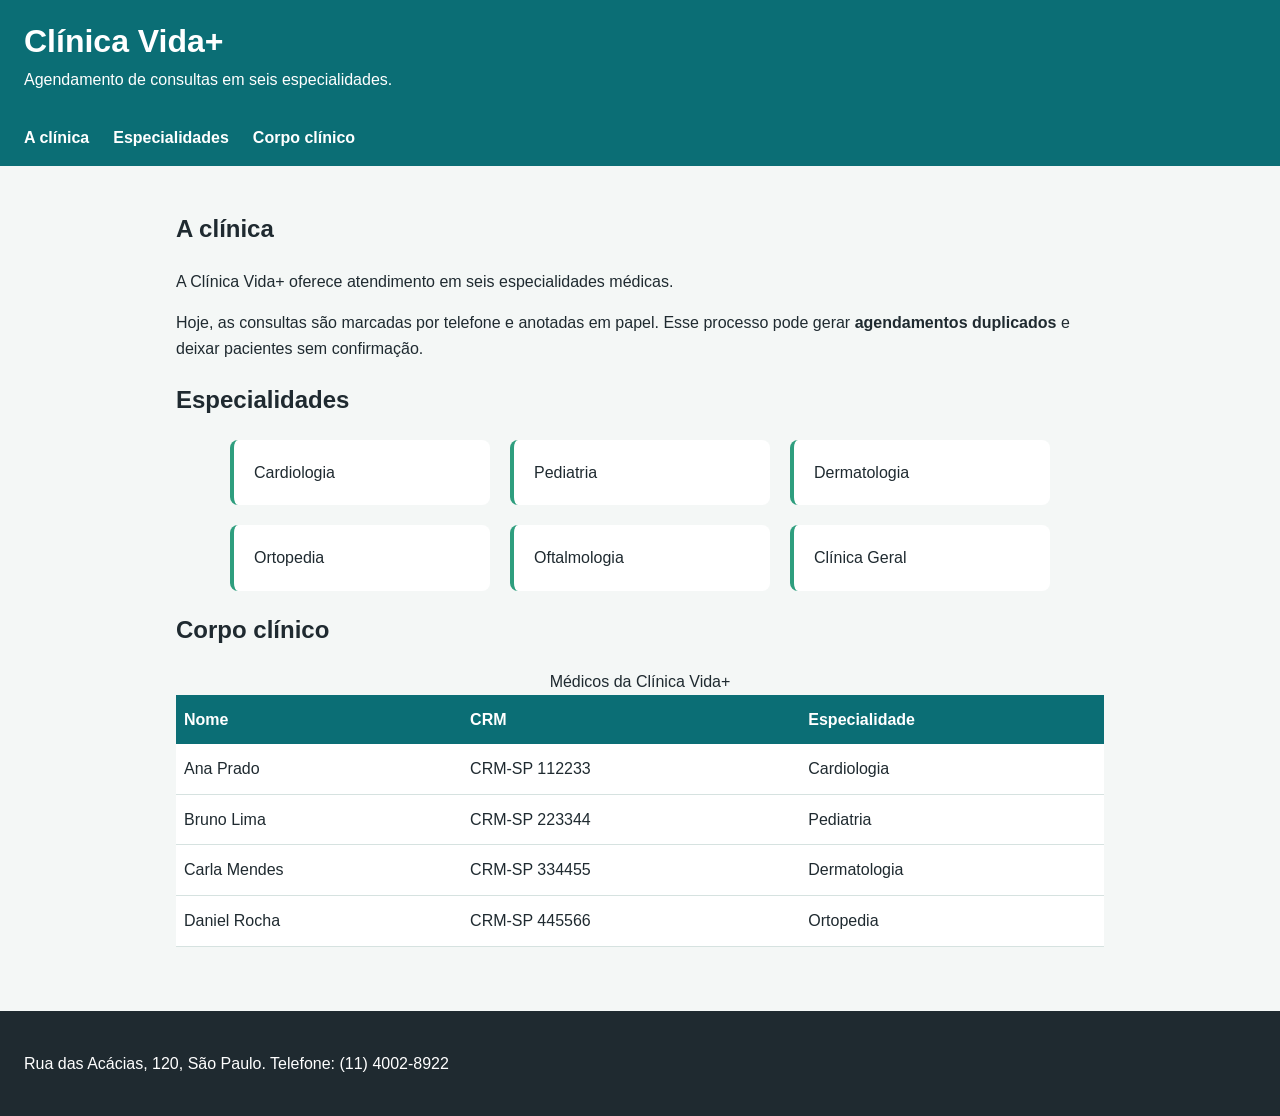
<file: index.html>
<!DOCTYPE html>
<html lang="pt-BR">
<head>
  <meta charset="UTF-8">
  <title>Clínica Vida+</title>
  <link rel="stylesheet" href="assets/css/site.css">
</head>
<body>
  <header>
    <h1>Clínica Vida+</h1>
    <p>Agendamento de consultas em seis especialidades.</p>
  </header>

  <nav>
    <ul>
      <li><a href="#apresentacao">A clínica</a></li>
      <li><a href="#especialidades">Especialidades</a></li>
      <li><a href="#corpo-clinico">Corpo clínico</a></li>
    </ul>
  </nav>

  <main>
        <section id="apresentacao">
      <h2>A clínica</h2>
      <p>A Clínica Vida+ oferece atendimento em seis especialidades médicas.</p>
      <p>Hoje, as consultas são marcadas por telefone e anotadas em papel.
  Esse processo pode gerar <strong>agendamentos duplicados</strong>
  e deixar pacientes sem confirmação.</p>
    </section>

    <section id="especialidades">
      <h2>Especialidades</h2>
      <ul class="lista-especialidades">
        <li>Cardiologia</li>
        <li>Pediatria</li>
        <li>Dermatologia</li>
        <li>Ortopedia</li>
        <li>Oftalmologia</li>
        <li>Clínica Geral</li>
      </ul>
    </section>
      <section id="corpo-clinico">
      <h2>Corpo clínico</h2>
      <table>
        <caption>Médicos da Clínica Vida+</caption>
        <thead>
          <tr>
            <th scope="col">Nome</th>
            <th scope="col">CRM</th>
            <th scope="col">Especialidade</th>
          </tr>
        </thead>
        <tbody>
          <tr>
            <td>Ana Prado</td>
            <td>CRM-SP 112233</td>
            <td>Cardiologia</td>
          </tr>
          <tr>
            <td>Bruno Lima</td>
            <td>CRM-SP 223344</td>
            <td>Pediatria</td>
          </tr>
          <tr>
            <td>Carla Mendes</td>
            <td>CRM-SP 334455</td>
            <td>Dermatologia</td>
          </tr>
          <tr>
            <td>Daniel Rocha</td>
            <td>CRM-SP 445566</td>
            <td>Ortopedia</td>
          </tr>
        </tbody>
      </table>
    </section>
  </main>

  <footer>
    <p>Rua das Acácias, 120, São Paulo. Telefone: (11) 4002-8922</p>
  </footer>
</body>
</html>
</file>
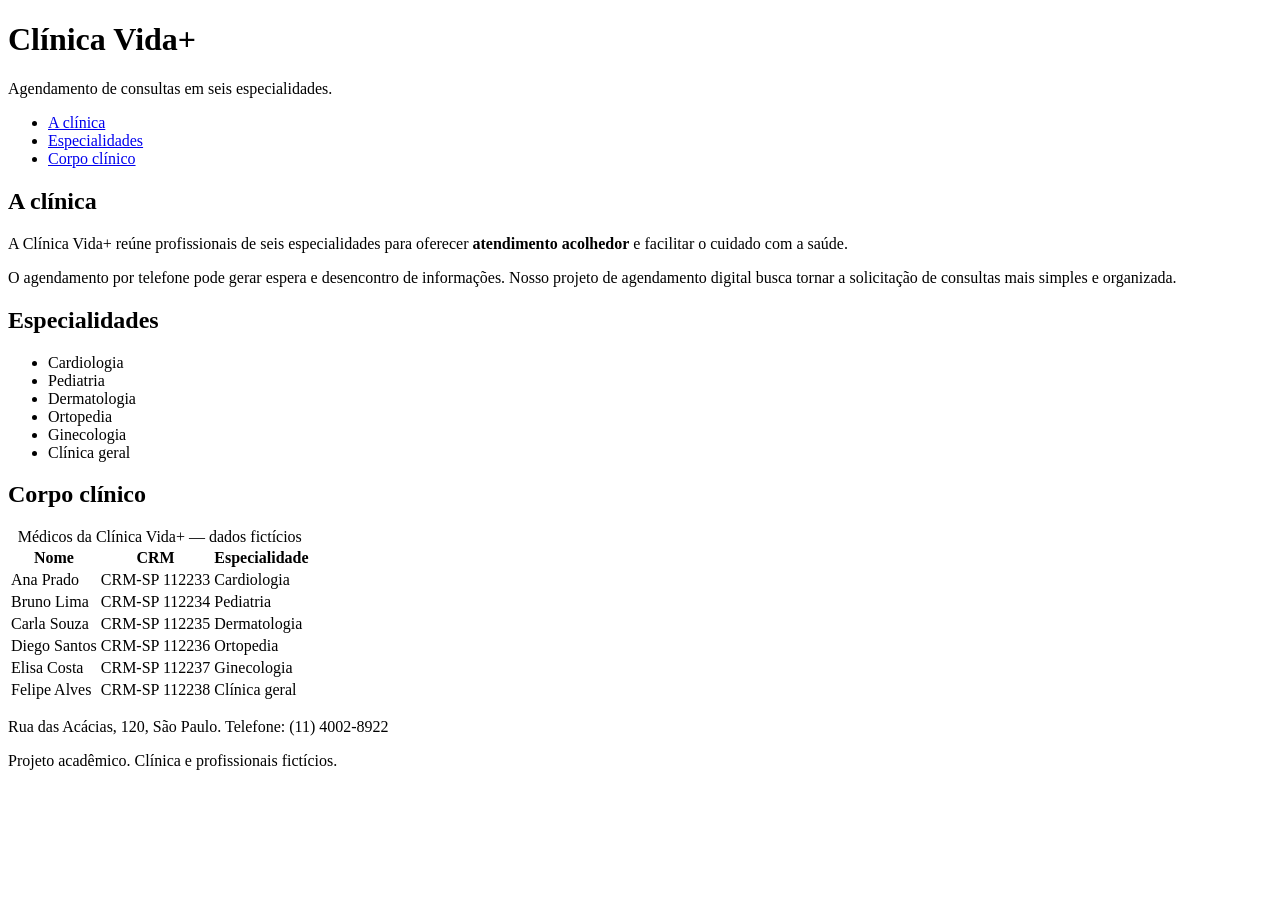
<file: aulas/aula-03/index.html>
<!DOCTYPE html>
<html lang="pt-BR">
<head>
  <meta charset="UTF-8">
  <meta name="viewport" content="width=device-width, initial-scale=1">
  <title>Início | Clínica Vida+</title>


</head>
<body>
<header><h1>Clínica Vida+</h1><p>Agendamento de consultas em seis especialidades.</p></header>
<nav aria-label="Navegação principal"><ul>
<li><a href="index.html#apresentacao">A clínica</a></li>
<li><a href="index.html#especialidades">Especialidades</a></li>
<li><a href="index.html#corpo-clinico">Corpo clínico</a></li>

</ul></nav>
<main>
<section id="apresentacao">
<h2>A clínica</h2>
<p>A Clínica Vida+ reúne profissionais de seis especialidades para oferecer <strong>atendimento acolhedor</strong> e facilitar o cuidado com a saúde.</p>
<p>O agendamento por telefone pode gerar espera e desencontro de informações. Nosso projeto de agendamento digital busca tornar a solicitação de consultas mais simples e organizada.</p>
</section>
<section id="especialidades"><h2>Especialidades</h2>

<ul class="lista-especialidades">
<li>Cardiologia</li>
<li>Pediatria</li>
<li>Dermatologia</li>
<li>Ortopedia</li>
<li>Ginecologia</li>
<li>Clínica geral</li>
</ul></section>
<section id="corpo-clinico"><h2>Corpo clínico</h2>
<div class="tabela-responsiva"><table>
<caption>Médicos da Clínica Vida+ — dados fictícios</caption>
<thead><tr><th scope="col">Nome</th><th scope="col">CRM</th><th scope="col">Especialidade</th></tr></thead>
<tbody><tr><td>Ana Prado</td><td>CRM-SP 112233</td><td>Cardiologia</td></tr>
<tr><td>Bruno Lima</td><td>CRM-SP 112234</td><td>Pediatria</td></tr>
<tr><td>Carla Souza</td><td>CRM-SP 112235</td><td>Dermatologia</td></tr>
<tr><td>Diego Santos</td><td>CRM-SP 112236</td><td>Ortopedia</td></tr>
<tr><td>Elisa Costa</td><td>CRM-SP 112237</td><td>Ginecologia</td></tr>
<tr><td>Felipe Alves</td><td>CRM-SP 112238</td><td>Clínica geral</td></tr></tbody>
</table></div></section>
</main>
<footer><p>Rua das Acácias, 120, São Paulo. Telefone: (11) 4002-8922</p><p>Projeto acadêmico. Clínica e profissionais fictícios.</p></footer>
</body>
</html>
</file>
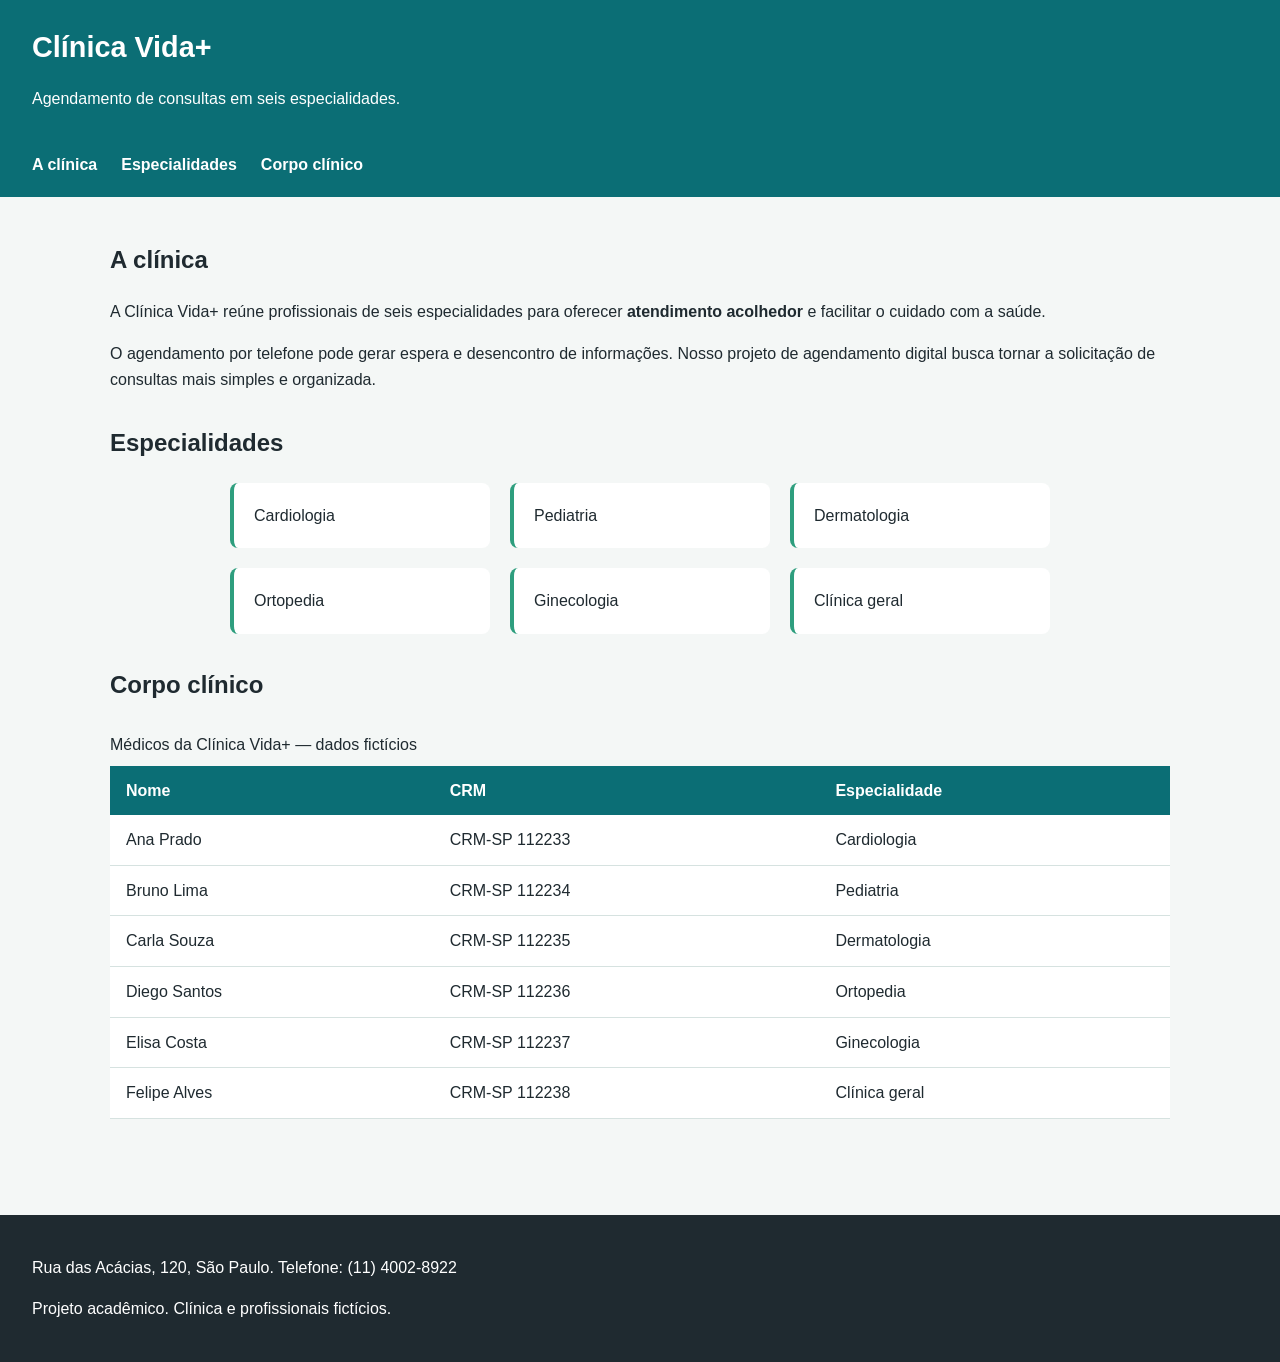
<file: aulas/aula-04/index.html>
<!DOCTYPE html>
<html lang="pt-BR">
<head>
  <meta charset="UTF-8">
  <meta name="viewport" content="width=device-width, initial-scale=1">
  <title>Início | Clínica Vida+</title>
  <link rel="stylesheet" href="assets/css/site.css">

</head>
<body>
<header><h1>Clínica Vida+</h1><p>Agendamento de consultas em seis especialidades.</p></header>
<nav aria-label="Navegação principal"><ul>
<li><a href="index.html#apresentacao">A clínica</a></li>
<li><a href="index.html#especialidades">Especialidades</a></li>
<li><a href="index.html#corpo-clinico">Corpo clínico</a></li>

</ul></nav>
<main>
<section id="apresentacao">
<h2>A clínica</h2>
<p>A Clínica Vida+ reúne profissionais de seis especialidades para oferecer <strong>atendimento acolhedor</strong> e facilitar o cuidado com a saúde.</p>
<p>O agendamento por telefone pode gerar espera e desencontro de informações. Nosso projeto de agendamento digital busca tornar a solicitação de consultas mais simples e organizada.</p>
</section>
<section id="especialidades"><h2>Especialidades</h2>

<ul class="lista-especialidades">
<li>Cardiologia</li>
<li>Pediatria</li>
<li>Dermatologia</li>
<li>Ortopedia</li>
<li>Ginecologia</li>
<li>Clínica geral</li>
</ul></section>
<section id="corpo-clinico"><h2>Corpo clínico</h2>
<div class="tabela-responsiva"><table>
<caption>Médicos da Clínica Vida+ — dados fictícios</caption>
<thead><tr><th scope="col">Nome</th><th scope="col">CRM</th><th scope="col">Especialidade</th></tr></thead>
<tbody><tr><td>Ana Prado</td><td>CRM-SP 112233</td><td>Cardiologia</td></tr>
<tr><td>Bruno Lima</td><td>CRM-SP 112234</td><td>Pediatria</td></tr>
<tr><td>Carla Souza</td><td>CRM-SP 112235</td><td>Dermatologia</td></tr>
<tr><td>Diego Santos</td><td>CRM-SP 112236</td><td>Ortopedia</td></tr>
<tr><td>Elisa Costa</td><td>CRM-SP 112237</td><td>Ginecologia</td></tr>
<tr><td>Felipe Alves</td><td>CRM-SP 112238</td><td>Clínica geral</td></tr></tbody>
</table></div></section>
</main>
<footer><p>Rua das Acácias, 120, São Paulo. Telefone: (11) 4002-8922</p><p>Projeto acadêmico. Clínica e profissionais fictícios.</p></footer>
</body>
</html>
</file>
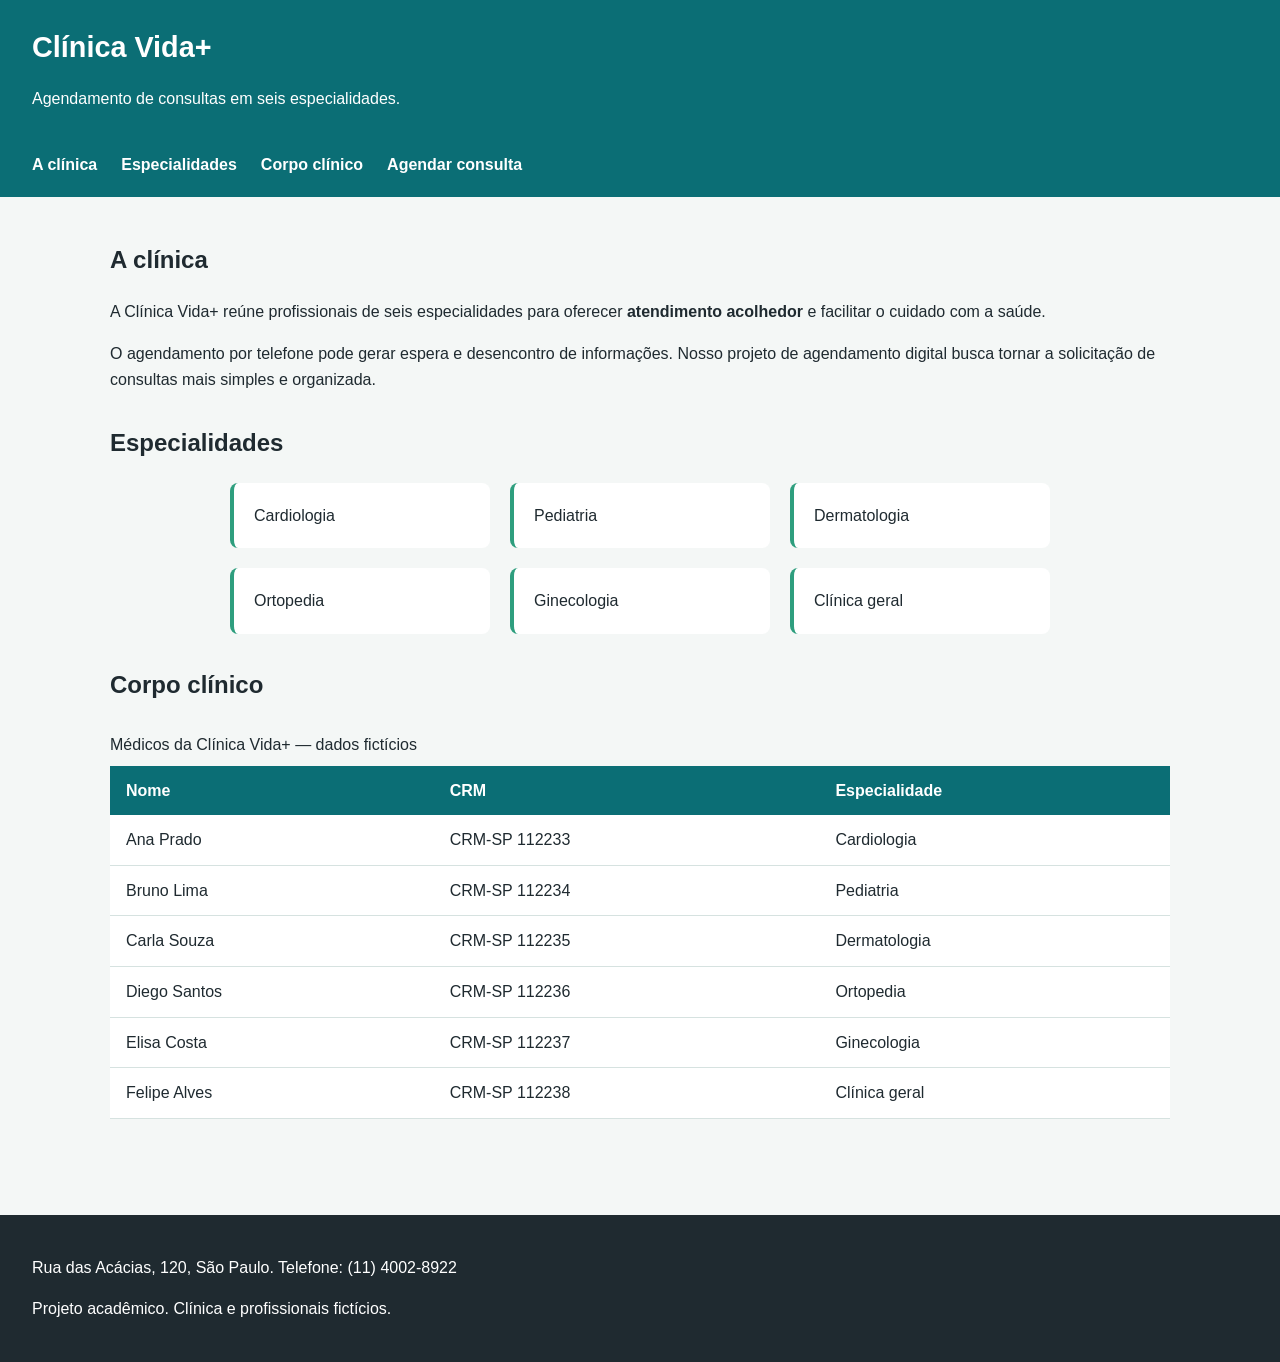
<file: aulas/aula-05/index.html>
<!DOCTYPE html>
<html lang="pt-BR">
<head>
  <meta charset="UTF-8">
  <meta name="viewport" content="width=device-width, initial-scale=1">
  <title>Início | Clínica Vida+</title>
  <link rel="stylesheet" href="assets/css/site.css">

</head>
<body>
<header><h1>Clínica Vida+</h1><p>Agendamento de consultas em seis especialidades.</p></header>
<nav aria-label="Navegação principal"><ul>
<li><a href="index.html#apresentacao">A clínica</a></li>
<li><a href="index.html#especialidades">Especialidades</a></li>
<li><a href="index.html#corpo-clinico">Corpo clínico</a></li>
<li><a href="agendamento.html">Agendar consulta</a></li>
</ul></nav>
<main>
<section id="apresentacao">
<h2>A clínica</h2>
<p>A Clínica Vida+ reúne profissionais de seis especialidades para oferecer <strong>atendimento acolhedor</strong> e facilitar o cuidado com a saúde.</p>
<p>O agendamento por telefone pode gerar espera e desencontro de informações. Nosso projeto de agendamento digital busca tornar a solicitação de consultas mais simples e organizada.</p>
</section>
<section id="especialidades"><h2>Especialidades</h2>

<ul class="lista-especialidades">
<li>Cardiologia</li>
<li>Pediatria</li>
<li>Dermatologia</li>
<li>Ortopedia</li>
<li>Ginecologia</li>
<li>Clínica geral</li>
</ul></section>
<section id="corpo-clinico"><h2>Corpo clínico</h2>
<div class="tabela-responsiva"><table>
<caption>Médicos da Clínica Vida+ — dados fictícios</caption>
<thead><tr><th scope="col">Nome</th><th scope="col">CRM</th><th scope="col">Especialidade</th></tr></thead>
<tbody><tr><td>Ana Prado</td><td>CRM-SP 112233</td><td>Cardiologia</td></tr>
<tr><td>Bruno Lima</td><td>CRM-SP 112234</td><td>Pediatria</td></tr>
<tr><td>Carla Souza</td><td>CRM-SP 112235</td><td>Dermatologia</td></tr>
<tr><td>Diego Santos</td><td>CRM-SP 112236</td><td>Ortopedia</td></tr>
<tr><td>Elisa Costa</td><td>CRM-SP 112237</td><td>Ginecologia</td></tr>
<tr><td>Felipe Alves</td><td>CRM-SP 112238</td><td>Clínica geral</td></tr></tbody>
</table></div></section>
</main>
<footer><p>Rua das Acácias, 120, São Paulo. Telefone: (11) 4002-8922</p><p>Projeto acadêmico. Clínica e profissionais fictícios.</p></footer>
</body>
</html>
</file>
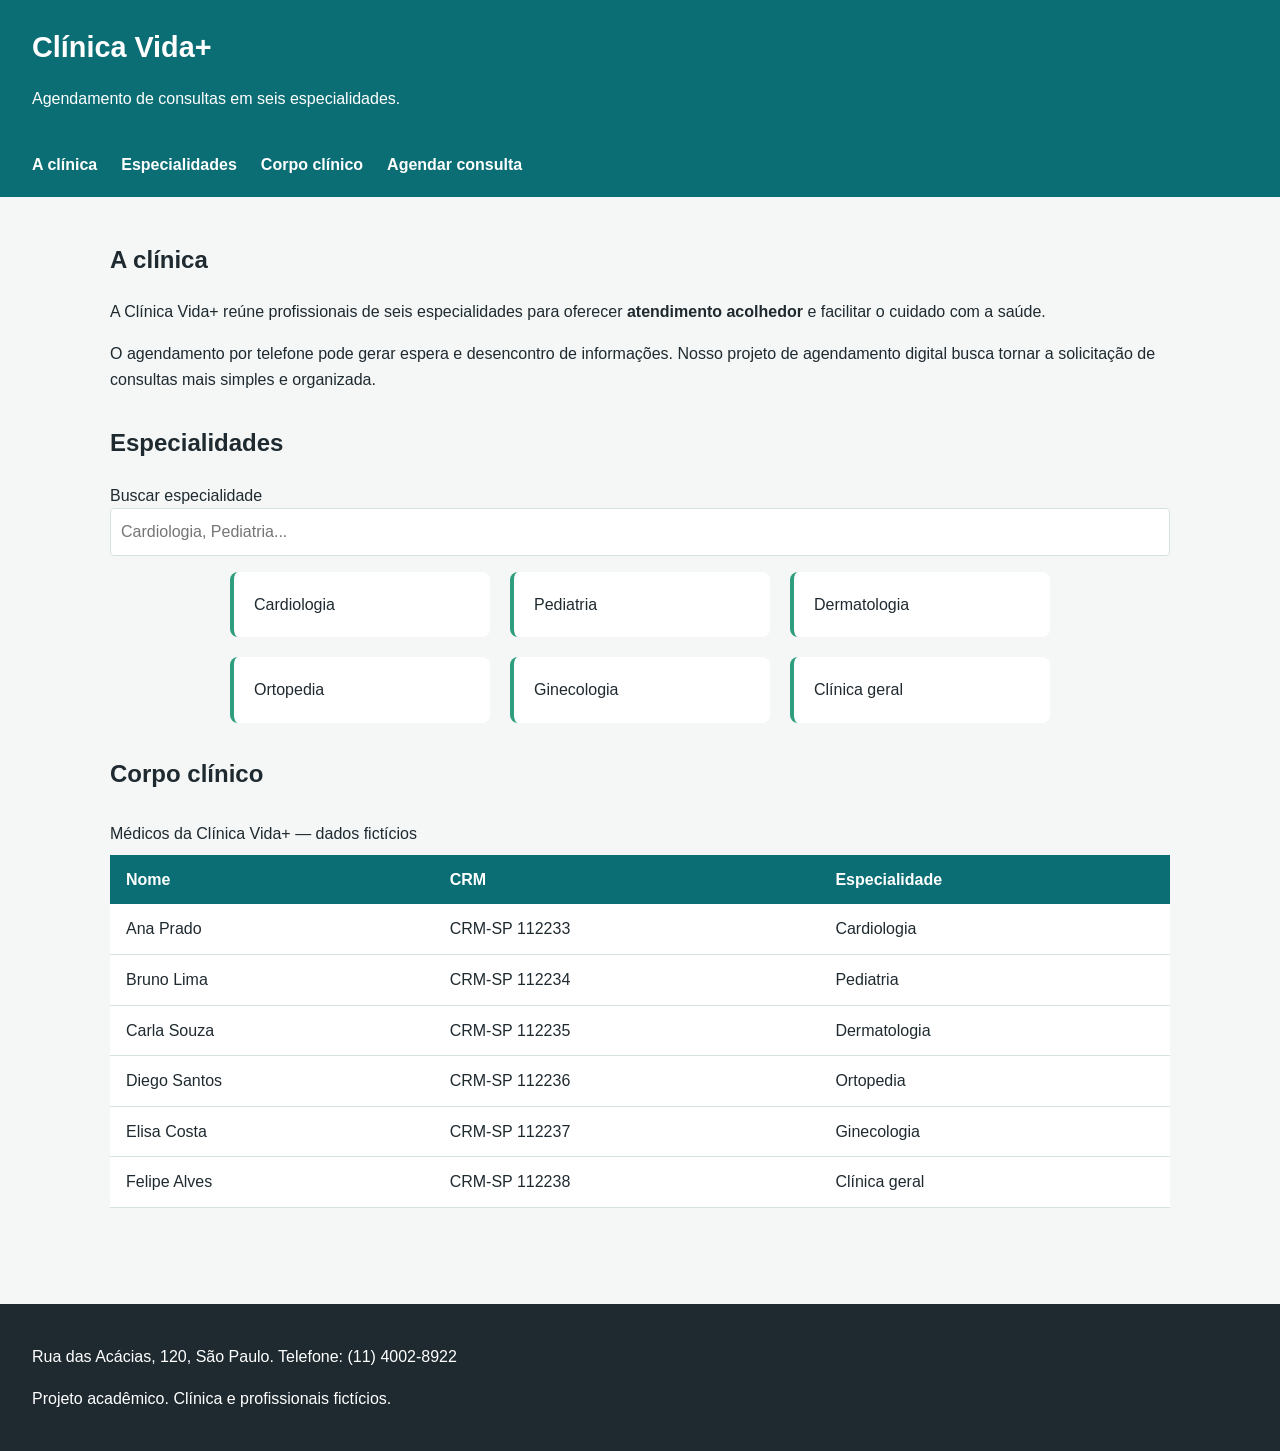
<file: aulas/aula-06/index.html>
<!DOCTYPE html>
<html lang="pt-BR">
<head>
  <meta charset="UTF-8">
  <meta name="viewport" content="width=device-width, initial-scale=1">
  <title>Início | Clínica Vida+</title>
  <link rel="stylesheet" href="assets/css/site.css">
  <script src="assets/js/home.js" defer></script>
</head>
<body>
<header><h1>Clínica Vida+</h1><p>Agendamento de consultas em seis especialidades.</p></header>
<nav aria-label="Navegação principal"><ul>
<li><a href="index.html#apresentacao">A clínica</a></li>
<li><a href="index.html#especialidades">Especialidades</a></li>
<li><a href="index.html#corpo-clinico">Corpo clínico</a></li>
<li><a href="agendamento.html">Agendar consulta</a></li>
</ul></nav>
<main>
<section id="apresentacao">
<h2>A clínica</h2>
<p>A Clínica Vida+ reúne profissionais de seis especialidades para oferecer <strong>atendimento acolhedor</strong> e facilitar o cuidado com a saúde.</p>
<p>O agendamento por telefone pode gerar espera e desencontro de informações. Nosso projeto de agendamento digital busca tornar a solicitação de consultas mais simples e organizada.</p>
</section>
<section id="especialidades"><h2>Especialidades</h2>
<label for="busca-especialidade">Buscar especialidade</label><input type="search" id="busca-especialidade" placeholder="Cardiologia, Pediatria...">
<ul class="lista-especialidades">
<li>Cardiologia</li>
<li>Pediatria</li>
<li>Dermatologia</li>
<li>Ortopedia</li>
<li>Ginecologia</li>
<li>Clínica geral</li>
</ul></section>
<section id="corpo-clinico"><h2>Corpo clínico</h2>
<div class="tabela-responsiva"><table>
<caption>Médicos da Clínica Vida+ — dados fictícios</caption>
<thead><tr><th scope="col">Nome</th><th scope="col">CRM</th><th scope="col">Especialidade</th></tr></thead>
<tbody><tr><td>Ana Prado</td><td>CRM-SP 112233</td><td>Cardiologia</td></tr>
<tr><td>Bruno Lima</td><td>CRM-SP 112234</td><td>Pediatria</td></tr>
<tr><td>Carla Souza</td><td>CRM-SP 112235</td><td>Dermatologia</td></tr>
<tr><td>Diego Santos</td><td>CRM-SP 112236</td><td>Ortopedia</td></tr>
<tr><td>Elisa Costa</td><td>CRM-SP 112237</td><td>Ginecologia</td></tr>
<tr><td>Felipe Alves</td><td>CRM-SP 112238</td><td>Clínica geral</td></tr></tbody>
</table></div></section>
</main>
<footer><p>Rua das Acácias, 120, São Paulo. Telefone: (11) 4002-8922</p><p>Projeto acadêmico. Clínica e profissionais fictícios.</p></footer>
</body>
</html>
</file>
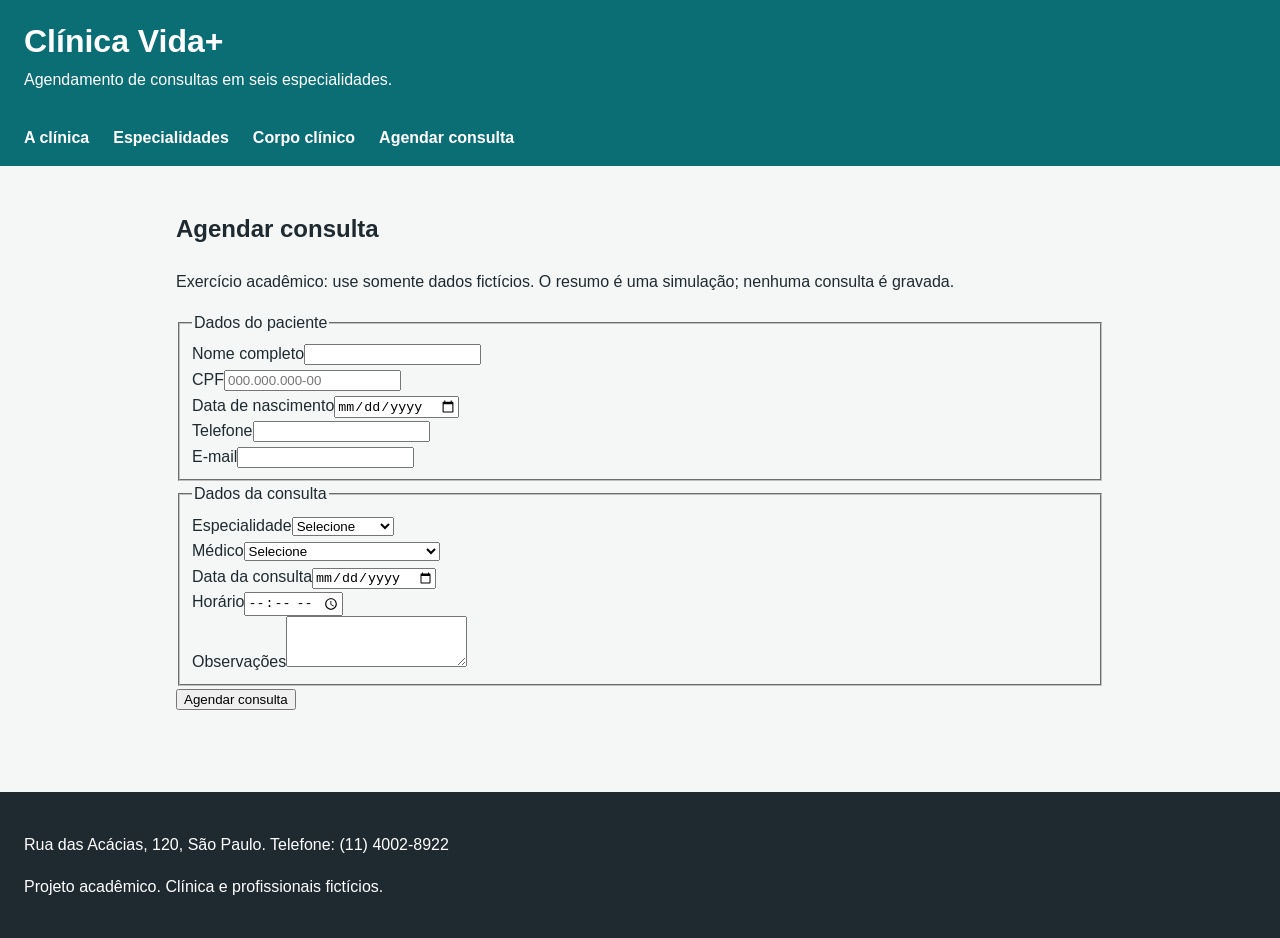
<file: agendamento.html>
<!DOCTYPE html>
<html lang="pt-BR">
<head>
  <meta charset="UTF-8">
  <meta name="viewport" content="width=device-width, initial-scale=1">
  <title>Agendamento | Clínica Vida+</title>
  <link rel="stylesheet" href="assets/css/site.css">
  <script src="assets/js/agendamento.js" defer></script>
</head>
<body>
<header><h1>Clínica Vida+</h1><p>Agendamento de consultas em seis especialidades.</p></header>
<nav aria-label="Navegação principal"><ul>
<li><a href="index.html#apresentacao">A clínica</a></li>
<li><a href="index.html#especialidades">Especialidades</a></li>
<li><a href="index.html#corpo-clinico">Corpo clínico</a></li>
<li><a href="agendamento.html">Agendar consulta</a></li>
</ul></nav>
<main><h2>Agendar consulta</h2>
<p>Exercício acadêmico: use somente dados fictícios. O resumo é uma simulação; nenhuma consulta é gravada.</p>
<form id="form-agendamento" class="form-agendamento" action="#" method="post">
<fieldset><legend>Dados do paciente</legend><div class="form-grid">
<div class="campo"><label for="nome">Nome completo</label><input type="text" id="nome" name="nome" minlength="5" autocomplete="name" required></div>
<div class="campo"><label for="cpf">CPF</label><input type="text" id="cpf" name="cpf" placeholder="000.000.000-00" inputmode="numeric" required aria-describedby="aviso-cpf"><span class="aviso" id="aviso-cpf" aria-live="polite"></span></div>
<div class="campo"><label for="nascimento">Data de nascimento</label><input type="date" id="nascimento" name="nascimento"  required></div>
<div class="campo"><label for="telefone">Telefone</label><input type="tel" id="telefone" name="telefone" autocomplete="tel" required></div>
<div class="campo"><label for="email">E-mail</label><input type="email" id="email" name="email" autocomplete="email" required></div>
</div></fieldset>
<fieldset><legend>Dados da consulta</legend><div class="form-grid">
<div class="campo"><label for="especialidade">Especialidade</label><select id="especialidade" name="especialidade" required><option value="">Selecione</option><option value="esp-0">Cardiologia</option><option value="esp-1">Pediatria</option><option value="esp-2">Dermatologia</option><option value="esp-3">Ortopedia</option><option value="esp-4">Ginecologia</option><option value="esp-5">Clínica geral</option></select></div>
<div class="campo"><label for="medico">Médico</label><select id="medico" name="medico" required><option value="">Selecione</option><option value="med-0">Ana Prado — Cardiologia</option><option value="med-1">Bruno Lima — Pediatria</option><option value="med-2">Carla Souza — Dermatologia</option><option value="med-3">Diego Santos — Ortopedia</option><option value="med-4">Elisa Costa — Ginecologia</option><option value="med-5">Felipe Alves — Clínica geral</option></select></div>
<div class="campo"><label for="data">Data da consulta</label><input type="date" id="data" name="data"  required aria-describedby="aviso-data"><span class="aviso" id="aviso-data" aria-live="polite"></span></div>
<div class="campo"><label for="horario">Horário</label><input type="time" id="horario" name="horario"  required aria-describedby="aviso-horario"><span class="aviso" id="aviso-horario" aria-live="polite"></span></div>
<div class="campo campo-largo"><label for="observacoes">Observações</label><textarea id="observacoes" name="observacoes" rows="3" maxlength="300"></textarea></div>
</div></fieldset>
<button type="submit">Agendar consulta</button>
<p id="resumo-agendamento" class="oculto" role="status" aria-live="polite"></p>
</form></main>
<footer><p>Rua das Acácias, 120, São Paulo. Telefone: (11) 4002-8922</p><p>Projeto acadêmico. Clínica e profissionais fictícios.</p></footer>
</body></html>
</file>
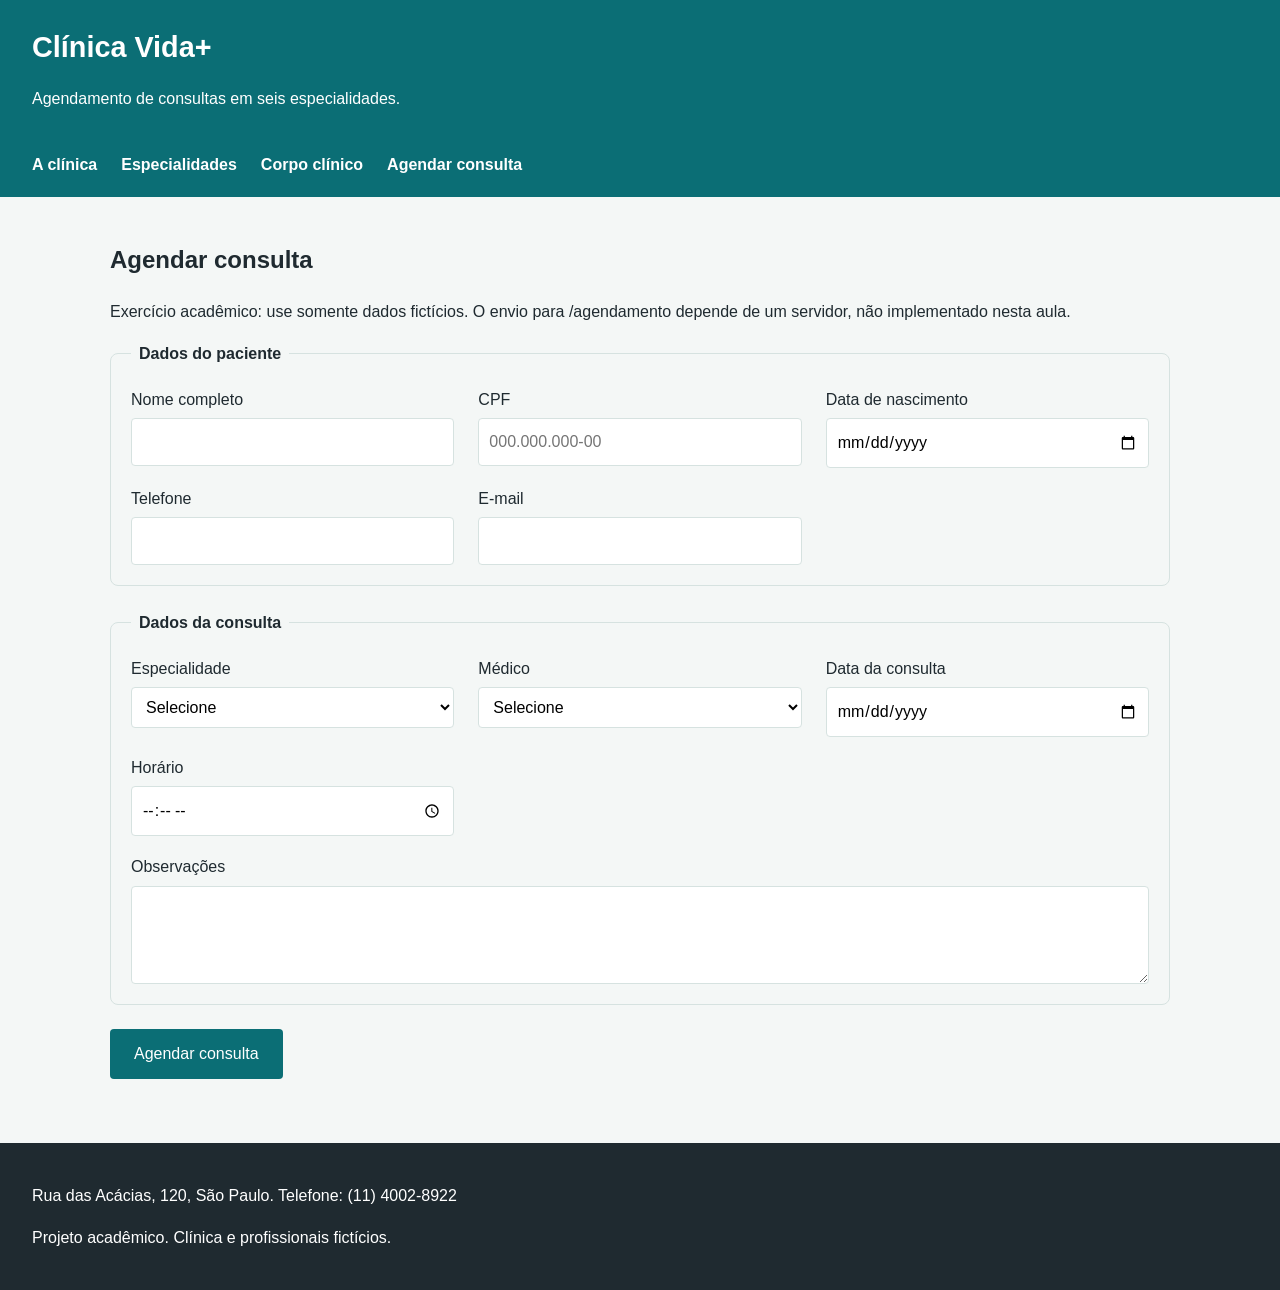
<file: aulas/aula-05/agendamento.html>
<!DOCTYPE html>
<html lang="pt-BR">
<head>
  <meta charset="UTF-8">
  <meta name="viewport" content="width=device-width, initial-scale=1">
  <title>Agendamento | Clínica Vida+</title>
  <link rel="stylesheet" href="assets/css/site.css">

</head>
<body>
<header><h1>Clínica Vida+</h1><p>Agendamento de consultas em seis especialidades.</p></header>
<nav aria-label="Navegação principal"><ul>
<li><a href="index.html#apresentacao">A clínica</a></li>
<li><a href="index.html#especialidades">Especialidades</a></li>
<li><a href="index.html#corpo-clinico">Corpo clínico</a></li>
<li><a href="agendamento.html">Agendar consulta</a></li>
</ul></nav>
<main><h2>Agendar consulta</h2>
<p>Exercício acadêmico: use somente dados fictícios. O envio para /agendamento depende de um servidor, não implementado nesta aula.</p>
<form id="form-agendamento" class="form-agendamento" action="/agendamento" method="post">
<fieldset><legend>Dados do paciente</legend><div class="form-grid">
<div class="campo"><label for="nome">Nome completo</label><input type="text" id="nome" name="nome" minlength="5" autocomplete="name" required></div>
<div class="campo"><label for="cpf">CPF</label><input type="text" id="cpf" name="cpf" placeholder="000.000.000-00" pattern="\d{3}\.\d{3}\.\d{3}-\d{2}" required></div>
<div class="campo"><label for="nascimento">Data de nascimento</label><input type="date" id="nascimento" name="nascimento"  required></div>
<div class="campo"><label for="telefone">Telefone</label><input type="tel" id="telefone" name="telefone" autocomplete="tel" required></div>
<div class="campo"><label for="email">E-mail</label><input type="email" id="email" name="email" autocomplete="email" required></div>
</div></fieldset>
<fieldset><legend>Dados da consulta</legend><div class="form-grid">
<div class="campo"><label for="especialidade">Especialidade</label><select id="especialidade" name="especialidade" required><option value="">Selecione</option><option value="esp-0">Cardiologia</option><option value="esp-1">Pediatria</option><option value="esp-2">Dermatologia</option><option value="esp-3">Ortopedia</option><option value="esp-4">Ginecologia</option><option value="esp-5">Clínica geral</option></select></div>
<div class="campo"><label for="medico">Médico</label><select id="medico" name="medico" required><option value="">Selecione</option><option value="med-0">Ana Prado — Cardiologia</option><option value="med-1">Bruno Lima — Pediatria</option><option value="med-2">Carla Souza — Dermatologia</option><option value="med-3">Diego Santos — Ortopedia</option><option value="med-4">Elisa Costa — Ginecologia</option><option value="med-5">Felipe Alves — Clínica geral</option></select></div>
<div class="campo"><label for="data">Data da consulta</label><input type="date" id="data" name="data" min="2026-09-01" required></div>
<div class="campo"><label for="horario">Horário</label><input type="time" id="horario" name="horario" min="08:00" max="18:00" required></div>
<div class="campo campo-largo"><label for="observacoes">Observações</label><textarea id="observacoes" name="observacoes" rows="3" maxlength="300"></textarea></div>
</div></fieldset>
<button type="submit">Agendar consulta</button>

</form></main>
<footer><p>Rua das Acácias, 120, São Paulo. Telefone: (11) 4002-8922</p><p>Projeto acadêmico. Clínica e profissionais fictícios.</p></footer>
</body></html>
</file>
<file: assets/css/site.css>
:root {
  --vida-primaria: #0b6e75;
  --vida-secundaria: #2e9e7e;
  --vida-destaque: #e4572e;
  --vida-fundo: #f4f7f6;
  --vida-texto: #1f2a30;
  --vida-borda: #d6e2e0;
  --vida-superficie: #fff;
  --vida-fonte: "Segoe UI", Arial, sans-serif;
}

* {
  box-sizing: border-box;
}

body {
  margin: 0;
  font-family: var(--vida-fonte);
  line-height: 1.6;
  color: var(--vida-texto);
  background-color: var(--vida-fundo);
}

header,
nav {
  background-color: var(--vida-primaria);
  color: var(--vida-superficie);
  padding: 16px 24px;
}

header h1,
header p {
  margin: 0;
}

nav ul {
  display: flex;
  gap: clamp(8px, 3vw, 24px);
  list-style: none;
  margin: 0;
  padding: 0;
}

nav a {
  color: inherit;
  font-weight: 600;
  text-decoration: none;
}

nav a:hover,
nav a:focus-visible {
  text-decoration: underline;
}

main {
  max-width: 960px;
  margin: 0 auto;
  padding: 24px 16px;
}

.lista-especialidades {
  display: flex;
  flex-wrap: wrap;
  justify-content: center;
  gap: 20px;
  list-style: none;
  padding: 0;
}

.lista-especialidades li {
  width: 260px;
  max-width: 100%;
  padding: 20px;
  background-color: var(--vida-superficie);
  border-left: 4px solid var(--vida-secundaria);
  border-radius: 8px;
}

table {
  width: 100%;
  border-collapse: collapse;
  background-color: var(--vida-superficie);
}

th,
td {
  padding: 12px 8px;
}

th {
  background-color: var(--vida-primaria);
  color: var(--vida-superficie);
  text-align: left;
}

td {
  border-bottom: 1px solid var(--vida-borda);
}

footer {
  margin-top: 40px;
  padding: 24px;
  background-color: var(--vida-texto);
  color: var(--vida-superficie);
}
</file>
<file: aulas/aula-04/assets/css/site.css>
:root {
  --vida-primaria: #0B6E75;
  --vida-secundaria: #2E9E7E;
  --vida-destaque: #E4572E;
  --vida-fundo: #F4F7F6;
  --vida-texto: #1F2A30;
  --vida-borda: #D6E2E0;
  --vida-fonte: 'Segoe UI', Arial, sans-serif;
}
* { box-sizing: border-box; }
body { margin: 0; font-family: var(--vida-fonte); font-size: 1rem; line-height: 1.6; color: var(--vida-texto); background: var(--vida-fundo); }
header { background: var(--vida-primaria); color: white; padding: 24px 32px; }
header h1 { margin: 0; font-size: 1.8rem; }
nav { background: var(--vida-primaria); padding: 0 32px 20px; }
nav ul { display: flex; flex-wrap: wrap; gap: 12px 24px; list-style: none; margin: 0; padding: 0; }
nav a { color: white; text-decoration: none; font-weight: 600; }
nav a:hover { text-decoration: underline; }
a:focus-visible, button:focus-visible { outline: 3px solid var(--vida-destaque); outline-offset: 4px; }
main { max-width: 1100px; margin: auto; padding: 24px 20px; }
section { margin-bottom: 32px; }
.lista-especialidades { display: flex; flex-wrap: wrap; gap: 20px; justify-content: center; list-style: none; padding: 0; }
.lista-especialidades li { width: 260px; max-width: 100%; padding: 20px; background: white; border-left: 4px solid var(--vida-secundaria); border-radius: 8px; }
.tabela-responsiva { overflow-x: auto; }
table { width: 100%; border-collapse: collapse; background: white; }
caption { text-align: left; padding: 8px 0; }
th { background: var(--vida-primaria); color: white; text-align: left; padding: 12px 16px; }
td { padding: 12px 16px; border-bottom: 1px solid var(--vida-borda); }
footer { background: var(--vida-texto); color: white; padding: 24px 32px; margin-top: 40px; }
</file>
<file: aulas/aula-05/assets/css/site.css>
:root {
  --vida-primaria: #0B6E75;
  --vida-secundaria: #2E9E7E;
  --vida-destaque: #E4572E;
  --vida-fundo: #F4F7F6;
  --vida-texto: #1F2A30;
  --vida-borda: #D6E2E0;
  --vida-fonte: 'Segoe UI', Arial, sans-serif;
}
* { box-sizing: border-box; }
body { margin: 0; font-family: var(--vida-fonte); font-size: 1rem; line-height: 1.6; color: var(--vida-texto); background: var(--vida-fundo); }
header { background: var(--vida-primaria); color: white; padding: 24px 32px; }
header h1 { margin: 0; font-size: 1.8rem; }
nav { background: var(--vida-primaria); padding: 0 32px 20px; }
nav ul { display: flex; flex-wrap: wrap; gap: 12px 24px; list-style: none; margin: 0; padding: 0; }
nav a { color: white; text-decoration: none; font-weight: 600; }
nav a:hover { text-decoration: underline; }
a:focus-visible, button:focus-visible { outline: 3px solid var(--vida-destaque); outline-offset: 4px; }
main { max-width: 1100px; margin: auto; padding: 24px 20px; }
section { margin-bottom: 32px; }
.lista-especialidades { display: flex; flex-wrap: wrap; gap: 20px; justify-content: center; list-style: none; padding: 0; }
.lista-especialidades li { width: 260px; max-width: 100%; padding: 20px; background: white; border-left: 4px solid var(--vida-secundaria); border-radius: 8px; }
.tabela-responsiva { overflow-x: auto; }
table { width: 100%; border-collapse: collapse; background: white; }
caption { text-align: left; padding: 8px 0; }
th { background: var(--vida-primaria); color: white; text-align: left; padding: 12px 16px; }
td { padding: 12px 16px; border-bottom: 1px solid var(--vida-borda); }
footer { background: var(--vida-texto); color: white; padding: 24px 32px; margin-top: 40px; }

fieldset { min-width: 0; margin: 0 0 24px; padding: 20px; border: 1px solid var(--vida-borda); border-radius: 8px; }
legend { font-weight: 700; padding: 0 8px; }
.form-grid { display: grid; grid-template-columns: 1fr; gap: 18px 24px; }
.campo { display: flex; flex-direction: column; gap: 6px; min-width: 0; }
.campo-largo { grid-column: 1 / -1; }
input, select, textarea { font: inherit; width: 100%; min-width: 0; padding: 10px; border: 1px solid var(--vida-borda); border-radius: 4px; background: white; }
textarea { resize: vertical; }
input:focus, select:focus, textarea:focus { outline: 3px solid var(--vida-destaque); }
button { font: inherit; background: var(--vida-primaria); color: white; padding: 12px 24px; border: 0; border-radius: 4px; cursor: pointer; }
@media (min-width: 640px) { .form-grid { grid-template-columns: repeat(2, 1fr); } }
@media (min-width: 1024px) { .form-grid { grid-template-columns: repeat(3, 1fr); } }
</file>
<file: aulas/aula-06/assets/css/site.css>
:root {
  --vida-primaria: #0B6E75;
  --vida-secundaria: #2E9E7E;
  --vida-destaque: #E4572E;
  --vida-fundo: #F4F7F6;
  --vida-texto: #1F2A30;
  --vida-borda: #D6E2E0;
  --vida-fonte: 'Segoe UI', Arial, sans-serif;
}
* { box-sizing: border-box; }
body { margin: 0; font-family: var(--vida-fonte); font-size: 1rem; line-height: 1.6; color: var(--vida-texto); background: var(--vida-fundo); }
header { background: var(--vida-primaria); color: white; padding: 24px 32px; }
header h1 { margin: 0; font-size: 1.8rem; }
nav { background: var(--vida-primaria); padding: 0 32px 20px; }
nav ul { display: flex; flex-wrap: wrap; gap: 12px 24px; list-style: none; margin: 0; padding: 0; }
nav a { color: white; text-decoration: none; font-weight: 600; }
nav a:hover { text-decoration: underline; }
a:focus-visible, button:focus-visible { outline: 3px solid var(--vida-destaque); outline-offset: 4px; }
main { max-width: 1100px; margin: auto; padding: 24px 20px; }
section { margin-bottom: 32px; }
.lista-especialidades { display: flex; flex-wrap: wrap; gap: 20px; justify-content: center; list-style: none; padding: 0; }
.lista-especialidades li { width: 260px; max-width: 100%; padding: 20px; background: white; border-left: 4px solid var(--vida-secundaria); border-radius: 8px; }
.tabela-responsiva { overflow-x: auto; }
table { width: 100%; border-collapse: collapse; background: white; }
caption { text-align: left; padding: 8px 0; }
th { background: var(--vida-primaria); color: white; text-align: left; padding: 12px 16px; }
td { padding: 12px 16px; border-bottom: 1px solid var(--vida-borda); }
footer { background: var(--vida-texto); color: white; padding: 24px 32px; margin-top: 40px; }

fieldset { min-width: 0; margin: 0 0 24px; padding: 20px; border: 1px solid var(--vida-borda); border-radius: 8px; }
legend { font-weight: 700; padding: 0 8px; }
.form-grid { display: grid; grid-template-columns: 1fr; gap: 18px 24px; }
.campo { display: flex; flex-direction: column; gap: 6px; min-width: 0; }
.campo-largo { grid-column: 1 / -1; }
input, select, textarea { font: inherit; width: 100%; min-width: 0; padding: 10px; border: 1px solid var(--vida-borda); border-radius: 4px; background: white; }
textarea { resize: vertical; }
input:focus, select:focus, textarea:focus { outline: 3px solid var(--vida-destaque); }
button { font: inherit; background: var(--vida-primaria); color: white; padding: 12px 24px; border: 0; border-radius: 4px; cursor: pointer; }
@media (min-width: 640px) { .form-grid { grid-template-columns: repeat(2, 1fr); } }
@media (min-width: 1024px) { .form-grid { grid-template-columns: repeat(3, 1fr); } }

.oculto { display: none; }
.aviso { color: #A63220; font-size: .9rem; }
.campo-invalido { border-color: #A63220; }
#resumo-agendamento { border-left: 4px solid var(--vida-secundaria); padding: 16px; background: white; }
</file>
